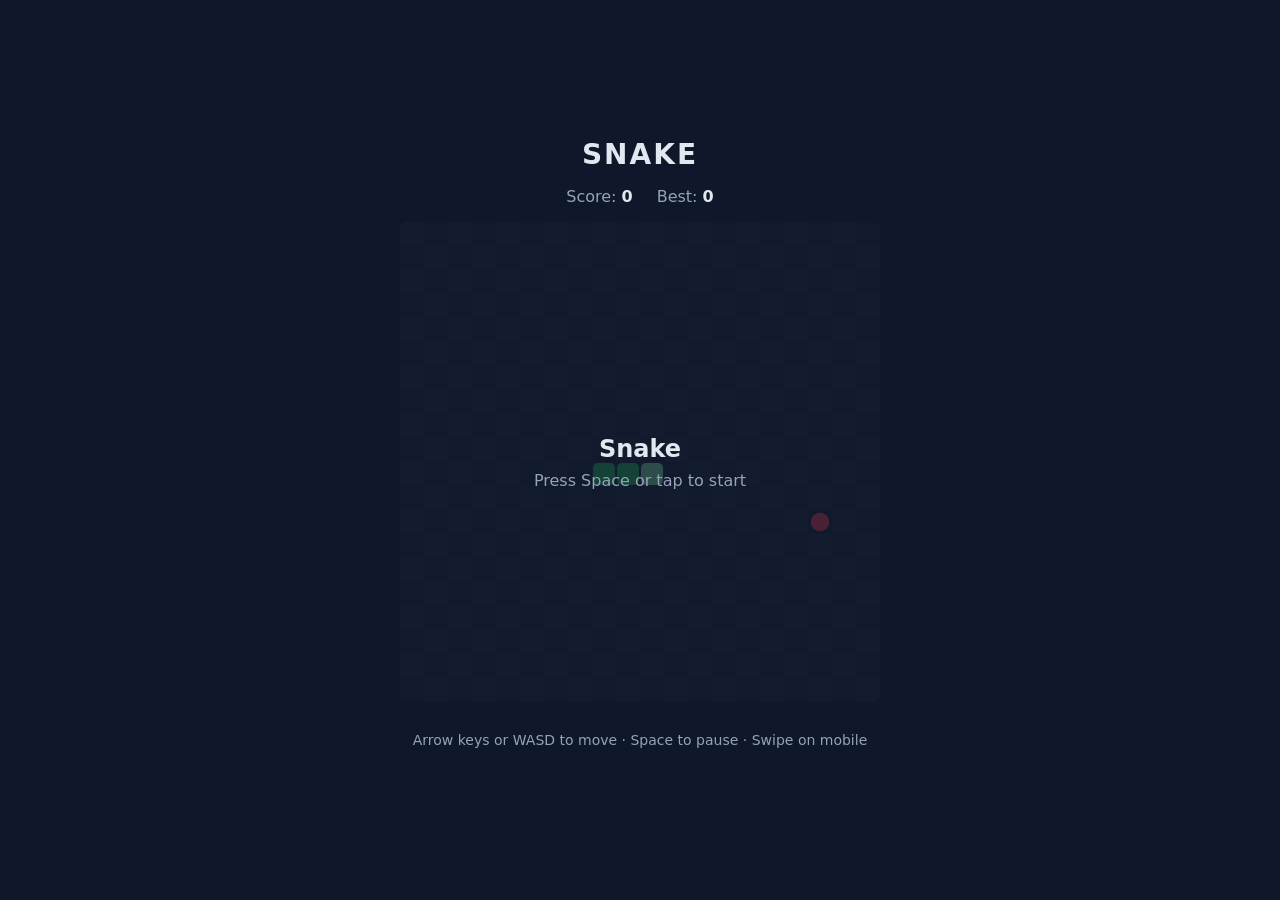
<file: index.html>
<!doctype html>
<html lang="en">
<head>
  <meta charset="utf-8">
  <meta name="viewport" content="width=device-width, initial-scale=1">
  <title>Snake</title>
  <style>
    :root {
      --bg: #0f172a;
      --panel: #1e293b;
      --grid: #172033;
      --snake: #22c55e;
      --head: #86efac;
      --food: #f43f5e;
      --text: #e2e8f0;
      --muted: #94a3b8;
    }
    * { box-sizing: border-box; }
    body {
      margin: 0;
      min-height: 100vh;
      display: flex;
      flex-direction: column;
      align-items: center;
      justify-content: center;
      gap: 16px;
      padding: 16px;
      background: var(--bg);
      color: var(--text);
      font-family: system-ui, -apple-system, Segoe UI, Roboto, sans-serif;
    }
    h1 { margin: 0; font-size: 28px; letter-spacing: 2px; }
    .scores { display: flex; gap: 24px; color: var(--muted); font-size: 16px; }
    .scores b { color: var(--text); }
    .board {
      position: relative;
      width: min(480px, 100%);
      aspect-ratio: 1;
    }
    canvas {
      width: 100%;
      height: 100%;
      display: block;
      background: var(--panel);
      border-radius: 8px;
      touch-action: none;
    }
    .overlay {
      position: absolute;
      inset: 0;
      display: flex;
      flex-direction: column;
      align-items: center;
      justify-content: center;
      gap: 8px;
      background: rgba(15, 23, 42, 0.75);
      border-radius: 8px;
      text-align: center;
    }
    .overlay[hidden] { display: none; }
    .overlay h2 { margin: 0; font-size: 24px; }
    .overlay p { margin: 0; color: var(--muted); }
    .help { color: var(--muted); font-size: 14px; text-align: center; }
    .dpad {
      display: grid;
      grid-template-columns: repeat(3, 56px);
      grid-template-rows: repeat(2, 56px);
      gap: 6px;
    }
    .dpad button {
      font-size: 22px;
      background: var(--panel);
      color: var(--text);
      border: 1px solid #334155;
      border-radius: 8px;
      cursor: pointer;
    }
    .dpad button:active { background: #334155; }
    .dpad .up { grid-column: 2; grid-row: 1; }
    .dpad .left { grid-column: 1; grid-row: 2; }
    .dpad .down { grid-column: 2; grid-row: 2; }
    .dpad .right { grid-column: 3; grid-row: 2; }
    @media (hover: hover) and (pointer: fine) { .dpad { display: none; } }
  </style>
</head>
<body>
  <h1>SNAKE</h1>
  <div class="scores">
    <span>Score: <b id="score">0</b></span>
    <span>Best: <b id="best">0</b></span>
  </div>
  <div class="board">
    <canvas id="game" width="480" height="480"></canvas>
    <div class="overlay" id="overlay">
      <h2 id="overlay-title">Snake</h2>
      <p id="overlay-text">Press Space or tap to start</p>
    </div>
  </div>
  <div class="dpad">
    <button class="up" data-dir="up" aria-label="Up">▲</button>
    <button class="left" data-dir="left" aria-label="Left">◀</button>
    <button class="down" data-dir="down" aria-label="Down">▼</button>
    <button class="right" data-dir="right" aria-label="Right">▶</button>
  </div>
  <p class="help">Arrow keys or WASD to move · Space to pause · Swipe on mobile</p>

  <script>
    const GRID = 20;
    const CELL = 480 / GRID;
    const START_SPEED = 130; // ms per step
    const MIN_SPEED = 60;

    const canvas = document.getElementById('game');
    const ctx = canvas.getContext('2d');
    const scoreEl = document.getElementById('score');
    const bestEl = document.getElementById('best');
    const overlay = document.getElementById('overlay');
    const overlayTitle = document.getElementById('overlay-title');
    const overlayText = document.getElementById('overlay-text');

    const DIRS = {
      up: { x: 0, y: -1 },
      down: { x: 0, y: 1 },
      left: { x: -1, y: 0 },
      right: { x: 1, y: 0 },
    };

    let snake, dir, queue, food, score, speed, timer, state;
    let best = 0;
    try { best = Number(localStorage.getItem('snake-best')) || 0; } catch (e) {}
    bestEl.textContent = best;

    function reset() {
      snake = [{ x: 10, y: 10 }, { x: 9, y: 10 }, { x: 8, y: 10 }];
      dir = DIRS.right;
      queue = [];
      score = 0;
      speed = START_SPEED;
      scoreEl.textContent = 0;
      placeFood();
    }

    function placeFood() {
      const free = [];
      for (let x = 0; x < GRID; x++) {
        for (let y = 0; y < GRID; y++) {
          if (!snake.some(s => s.x === x && s.y === y)) free.push({ x, y });
        }
      }
      food = free[Math.floor(Math.random() * free.length)];
    }

    function step() {
      if (queue.length) dir = queue.shift();
      const head = { x: snake[0].x + dir.x, y: snake[0].y + dir.y };
      const ate = head.x === food.x && head.y === food.y;
      // The tail moves out of the way this step unless the snake grows.
      const body = ate ? snake : snake.slice(0, -1);
      const hitWall = head.x < 0 || head.y < 0 || head.x >= GRID || head.y >= GRID;
      if (hitWall || body.some(s => s.x === head.x && s.y === head.y)) {
        return gameOver();
      }
      snake.unshift(head);
      if (ate) {
        score++;
        scoreEl.textContent = score;
        speed = Math.max(MIN_SPEED, speed - 3);
        if (snake.length === GRID * GRID) return gameOver(true);
        placeFood();
      } else {
        snake.pop();
      }
      draw();
      timer = setTimeout(step, speed);
    }

    function draw() {
      ctx.fillStyle = '#1e293b';
      ctx.fillRect(0, 0, canvas.width, canvas.height);
      ctx.fillStyle = '#172033';
      for (let x = 0; x < GRID; x++) {
        for (let y = 0; y < GRID; y++) {
          if ((x + y) % 2) ctx.fillRect(x * CELL, y * CELL, CELL, CELL);
        }
      }
      ctx.fillStyle = '#f43f5e';
      ctx.beginPath();
      ctx.arc(food.x * CELL + CELL / 2, food.y * CELL + CELL / 2, CELL / 2.6, 0, Math.PI * 2);
      ctx.fill();
      snake.forEach((s, i) => {
        ctx.fillStyle = i === 0 ? '#86efac' : '#22c55e';
        ctx.beginPath();
        ctx.roundRect(s.x * CELL + 1, s.y * CELL + 1, CELL - 2, CELL - 2, 5);
        ctx.fill();
      });
    }

    function showOverlay(title, text) {
      overlayTitle.textContent = title;
      overlayText.textContent = text;
      overlay.hidden = false;
    }

    function start() {
      if (state === 'over' || !state) reset();
      state = 'running';
      overlay.hidden = true;
      draw();
      timer = setTimeout(step, speed);
    }

    function pause() {
      clearTimeout(timer);
      state = 'paused';
      showOverlay('Paused', 'Press Space or tap to resume');
    }

    function gameOver(won) {
      clearTimeout(timer);
      state = 'over';
      draw();
      if (score > best) {
        best = score;
        bestEl.textContent = best;
        try { localStorage.setItem('snake-best', best); } catch (e) {}
      }
      showOverlay(won ? 'You win!' : 'Game over', `Score ${score} · Press Space or tap to play again`);
    }

    function toggle() {
      if (state === 'running') pause();
      else start();
    }

    function turn(name) {
      const next = DIRS[name];
      if (state !== 'running') { start(); }
      // Compare against the last queued direction so quick double-taps can't reverse into the body.
      const last = queue.length ? queue[queue.length - 1] : dir;
      if (next.x === -last.x && next.y === -last.y) return;
      if (next === last) return;
      if (queue.length < 3) queue.push(next);
    }

    const KEYS = {
      ArrowUp: 'up', ArrowDown: 'down', ArrowLeft: 'left', ArrowRight: 'right',
      w: 'up', s: 'down', a: 'left', d: 'right',
      W: 'up', S: 'down', A: 'left', D: 'right',
    };

    document.addEventListener('keydown', e => {
      if (e.key === ' ') { e.preventDefault(); toggle(); return; }
      const name = KEYS[e.key];
      if (name) { e.preventDefault(); turn(name); }
    });

    overlay.addEventListener('click', toggle);
    document.querySelectorAll('.dpad button').forEach(b => {
      b.addEventListener('click', () => turn(b.dataset.dir));
    });

    let touchStart = null;
    canvas.addEventListener('touchstart', e => {
      const t = e.touches[0];
      touchStart = { x: t.clientX, y: t.clientY };
    }, { passive: true });
    canvas.addEventListener('touchend', e => {
      if (!touchStart) return;
      const t = e.changedTouches[0];
      const dx = t.clientX - touchStart.x;
      const dy = t.clientY - touchStart.y;
      touchStart = null;
      if (Math.max(Math.abs(dx), Math.abs(dy)) < 20) return;
      turn(Math.abs(dx) > Math.abs(dy) ? (dx > 0 ? 'right' : 'left') : (dy > 0 ? 'down' : 'up'));
    });

    reset();
    draw();
  </script>
</body>
</html>
</file>
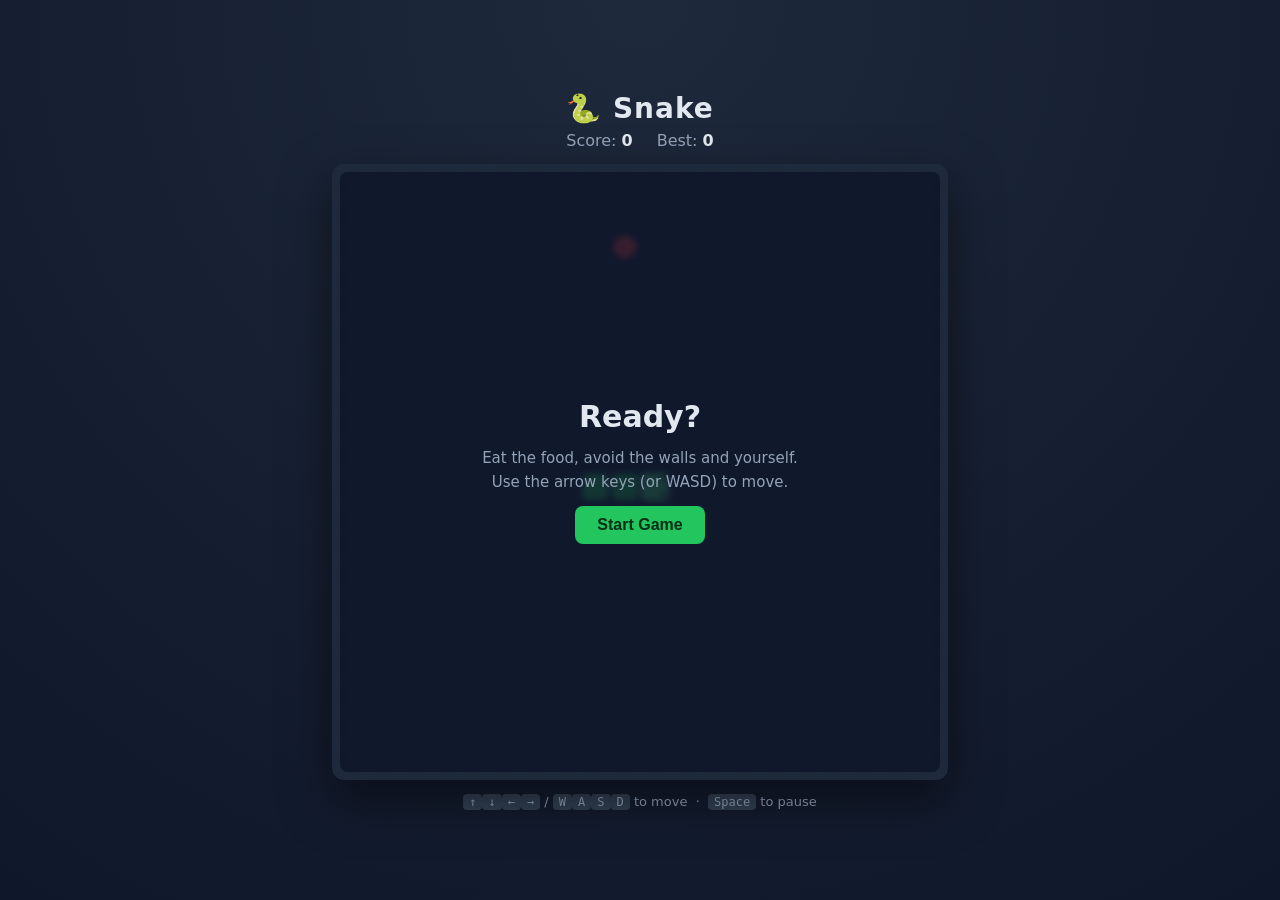
<file: qwen testing/snake.html>
<!DOCTYPE html>
<html lang="en">
<head>
<meta charset="UTF-8">
<meta name="viewport" content="width=device-width, initial-scale=1.0">
<title>Snake Game</title>
<style>
  :root {
    --bg: #0f172a;
    --panel: #1e293b;
    --grid: #16213a;
    --snake: #22c55e;
    --snake-head: #4ade80;
    --food: #ef4444;
    --text: #e2e8f0;
    --muted: #94a3b8;
  }
  * { box-sizing: border-box; }
  body {
    margin: 0;
    min-height: 100vh;
    display: flex;
    flex-direction: column;
    align-items: center;
    justify-content: center;
    background: radial-gradient(circle at top, #1e293b, var(--bg));
    font-family: "Segoe UI", system-ui, sans-serif;
    color: var(--text);
    padding: 20px;
  }
  h1 {
    margin: 0 0 6px;
    font-size: 28px;
    letter-spacing: 1px;
  }
  .scorebar {
    display: flex;
    gap: 24px;
    margin-bottom: 14px;
    font-size: 16px;
    color: var(--muted);
  }
  .scorebar b { color: var(--text); font-variant-numeric: tabular-nums; }
  .board-wrap {
    position: relative;
    border-radius: 12px;
    padding: 8px;
    background: var(--panel);
    box-shadow: 0 20px 50px rgba(0,0,0,0.5);
  }
  canvas {
    display: block;
    background: var(--grid);
    border-radius: 8px;
  }
  .overlay {
    position: absolute;
    inset: 8px;
    display: flex;
    flex-direction: column;
    align-items: center;
    justify-content: center;
    gap: 12px;
    background: rgba(15,23,42,0.82);
    border-radius: 8px;
    backdrop-filter: blur(3px);
    text-align: center;
  }
  .overlay.hidden { display: none; }
  .overlay h2 { margin: 0; font-size: 30px; }
  .overlay p { margin: 0; color: var(--muted); font-size: 15px; line-height: 1.6; }
  button {
    cursor: pointer;
    border: none;
    border-radius: 8px;
    padding: 10px 22px;
    font-size: 16px;
    font-weight: 600;
    color: #052e16;
    background: var(--snake);
    transition: transform .08s ease, filter .15s ease;
  }
  button:hover { filter: brightness(1.1); transform: translateY(-1px); }
  .hint { margin-top: 14px; color: var(--muted); font-size: 13px; }
  kbd {
    background: #334155;
    border-radius: 4px;
    padding: 1px 6px;
    font-family: monospace;
    font-size: 12px;
  }
</style>
</head>
<body>
  <h1>🐍 Snake</h1>
  <div class="scorebar">
    <div>Score: <b id="score">0</b></div>
    <div>Best: <b id="best">0</b></div>
  </div>
  <div class="board-wrap">
    <canvas id="game" width="600" height="600"></canvas>
    <div class="overlay" id="overlay">
      <h2 id="overlayTitle">Ready?</h2>
      <p id="overlayText">Eat the food, avoid the walls and yourself.<br>Use the arrow keys (or WASD) to move.</p>
      <button id="startBtn">Start Game</button>
    </div>
  </div>
  <div class="hint">
    <kbd>↑</kbd><kbd>↓</kbd><kbd>←</kbd><kbd>→</kbd> / <kbd>W</kbd><kbd>A</kbd><kbd>S</kbd><kbd>D</kbd> to move &nbsp;·&nbsp; <kbd>Space</kbd> to pause
  </div>

<script>
(function () {
  "use strict";

  const canvas = document.getElementById("game");
  const ctx = canvas.getContext("2d");
  const scoreEl = document.getElementById("score");
  const bestEl = document.getElementById("best");
  const overlay = document.getElementById("overlay");
  const overlayTitle = document.getElementById("overlayTitle");
  const overlayText = document.getElementById("overlayText");
  const startBtn = document.getElementById("startBtn");

  const GRID = 20;                 // number of cells per side
  const CELL = canvas.width / GRID; // pixel size of a cell

  let snake, dir, nextDir, food, score, best = 0;
  let running = false, paused = false, loopId = null, lastTime = 0, acc = 0;
  let stepMs = 110; // movement interval

  function reset() {
    snake = [{ x: 10, y: 10 }, { x: 9, y: 10 }, { x: 8, y: 10 }];
    dir = { x: 1, y: 0 };
    nextDir = { x: 1, y: 0 };
    score = 0;
    stepMs = 110;
    placeFood();
    updateScore();
  }

  function placeFood() {
    // pick a free cell
    let cell;
    do {
      cell = { x: (Math.random() * GRID) | 0, y: (Math.random() * GRID) | 0 };
    } while (snake.some(s => s.x === cell.x && s.y === cell.y));
    food = cell;
  }

  function updateScore() {
    scoreEl.textContent = score;
    if (score > best) {
      best = score;
      bestEl.textContent = best;
    }
  }

  function step() {
    dir = nextDir;
    const head = { x: snake[0].x + dir.x, y: snake[0].y + dir.y };

    // wall collision
    if (head.x < 0 || head.x >= GRID || head.y < 0 || head.y >= GRID) return gameOver();
    // self collision
    if (snake.some(s => s.x === head.x && s.y === head.y)) return gameOver();

    snake.unshift(head);

    if (head.x === food.x && head.y === food.y) {
      score++;
      updateScore();
      placeFood();
      // speed up a little each food, with a floor
      if (stepMs > 60) stepMs -= 2;
    } else {
      snake.pop();
    }
  }

  function draw() {
    ctx.clearRect(0, 0, canvas.width, canvas.height);

    // subtle grid
    ctx.strokeStyle = "rgba(255,255,255,0.04)";
    ctx.lineWidth = 1;
    for (let i = 1; i < GRID; i++) {
      ctx.beginPath();
      ctx.moveTo(i * CELL, 0); ctx.lineTo(i * CELL, canvas.height);
      ctx.moveTo(0, i * CELL); ctx.lineTo(canvas.width, i * CELL);
      ctx.stroke();
    }

    // food
    ctx.fillStyle = getCSSVar("--food");
    const fx = food.x * CELL + CELL / 2, fy = food.y * CELL + CELL / 2;
    ctx.beginPath();
    ctx.arc(fx, fy, CELL * 0.38, 0, Math.PI * 2);
    ctx.fill();

    // snake
    snake.forEach((s, i) => {
      const isHead = i === 0;
      ctx.fillStyle = isHead ? getCSSVar("--snake-head") : getCSSVar("--snake");
      const pad = i === 0 ? 1 : 2;
      roundRect(s.x * CELL + pad, s.y * CELL + pad, CELL - pad * 2, CELL - pad * 2, 5);
      ctx.fill();
    });

    // eyes on head
    const h = snake[0];
    ctx.fillStyle = "#0f172a";
    const ex = h.x * CELL, ey = h.y * CELL;
    const off = CELL * 0.22;
    if (dir.x === 1) {
      dot(ex + CELL - off, ey + off); dot(ex + CELL - off, ey + CELL - off);
    } else if (dir.x === -1) {
      dot(ex + off, ey + off); dot(ex + off, ey + CELL - off);
    } else if (dir.y === 1) {
      dot(ex + off, ey + CELL - off); dot(ex + CELL - off, ey + CELL - off);
    } else {
      dot(ex + off, ey + off); dot(ex + CELL - off, ey + off);
    }
  }

  function dot(x, y) { ctx.beginPath(); ctx.arc(x, y, CELL * 0.08, 0, Math.PI * 2); ctx.fill(); }

  function roundRect(x, y, w, h, r) {
    ctx.beginPath();
    ctx.moveTo(x + r, y);
    ctx.arcTo(x + w, y, x + w, y + h, r);
    ctx.arcTo(x + w, y + h, x, y + h, r);
    ctx.arcTo(x, y + h, x, y, r);
    ctx.arcTo(x, y, x + w, y, r);
    ctx.closePath();
  }

  function getCSSVar(name) {
    return getComputedStyle(document.documentElement).getPropertyValue(name).trim();
  }

  function loop(t) {
    if (!running) return;
    if (!lastTime) lastTime = t;
    acc += t - lastTime;
    lastTime = t;
    while (acc >= stepMs) {
      acc -= stepMs;
      step();
      if (!running) return;
    }
    draw();
    loopId = requestAnimationFrame(loop);
  }

  function start() {
    reset();
    overlay.classList.add("hidden");
    running = true;
    paused = false;
    lastTime = 0; acc = 0;
    cancelAnimationFrame(loopId);
    loopId = requestAnimationFrame(loop);
  }

  function gameOver() {
    running = false;
    cancelAnimationFrame(loopId);
    draw();
    overlayTitle.textContent = "Game Over";
    overlayText.innerHTML = "You scored <b>" + score + "</b>." +
      (score >= best && score > 0 ? " New best!" : "");
    startBtn.textContent = "Play Again";
    overlay.classList.remove("hidden");
  }

  function togglePause() {
    if (!running) return;
    paused = !paused;
    if (paused) {
      cancelAnimationFrame(loopId);
      overlayTitle.textContent = "Paused";
      overlayText.textContent = "Press Space to resume.";
      overlay.classList.remove("hidden");
    } else {
      overlay.classList.add("hidden");
      lastTime = 0; acc = 0;
      loopId = requestAnimationFrame(loop);
    }
  }

  function setDir(x, y) {
    // ignore 180-degree reversals
    if (dir.x === -x && dir.y === -y) return;
    nextDir = { x, y };
  }

  document.addEventListener("keydown", (e) => {
    const k = e.key.toLowerCase();
    if (k === "arrowup" || k === "w") { setDir(0, -1); e.preventDefault(); }
    else if (k === "arrowdown" || k === "s") { setDir(0, 1); e.preventDefault(); }
    else if (k === "arrowleft" || k === "a") { setDir(-1, 0); e.preventDefault(); }
    else if (k === "arrowright" || k === "d") { setDir(1, 0); e.preventDefault(); }
    else if (k === " ") { togglePause(); e.preventDefault(); }
    else if (k === "enter" && !running) { start(); e.preventDefault(); }
  });

  startBtn.addEventListener("click", start);

  // initial paint
  reset();
  draw();
})();
</script>
</body>
</html>
</file>
